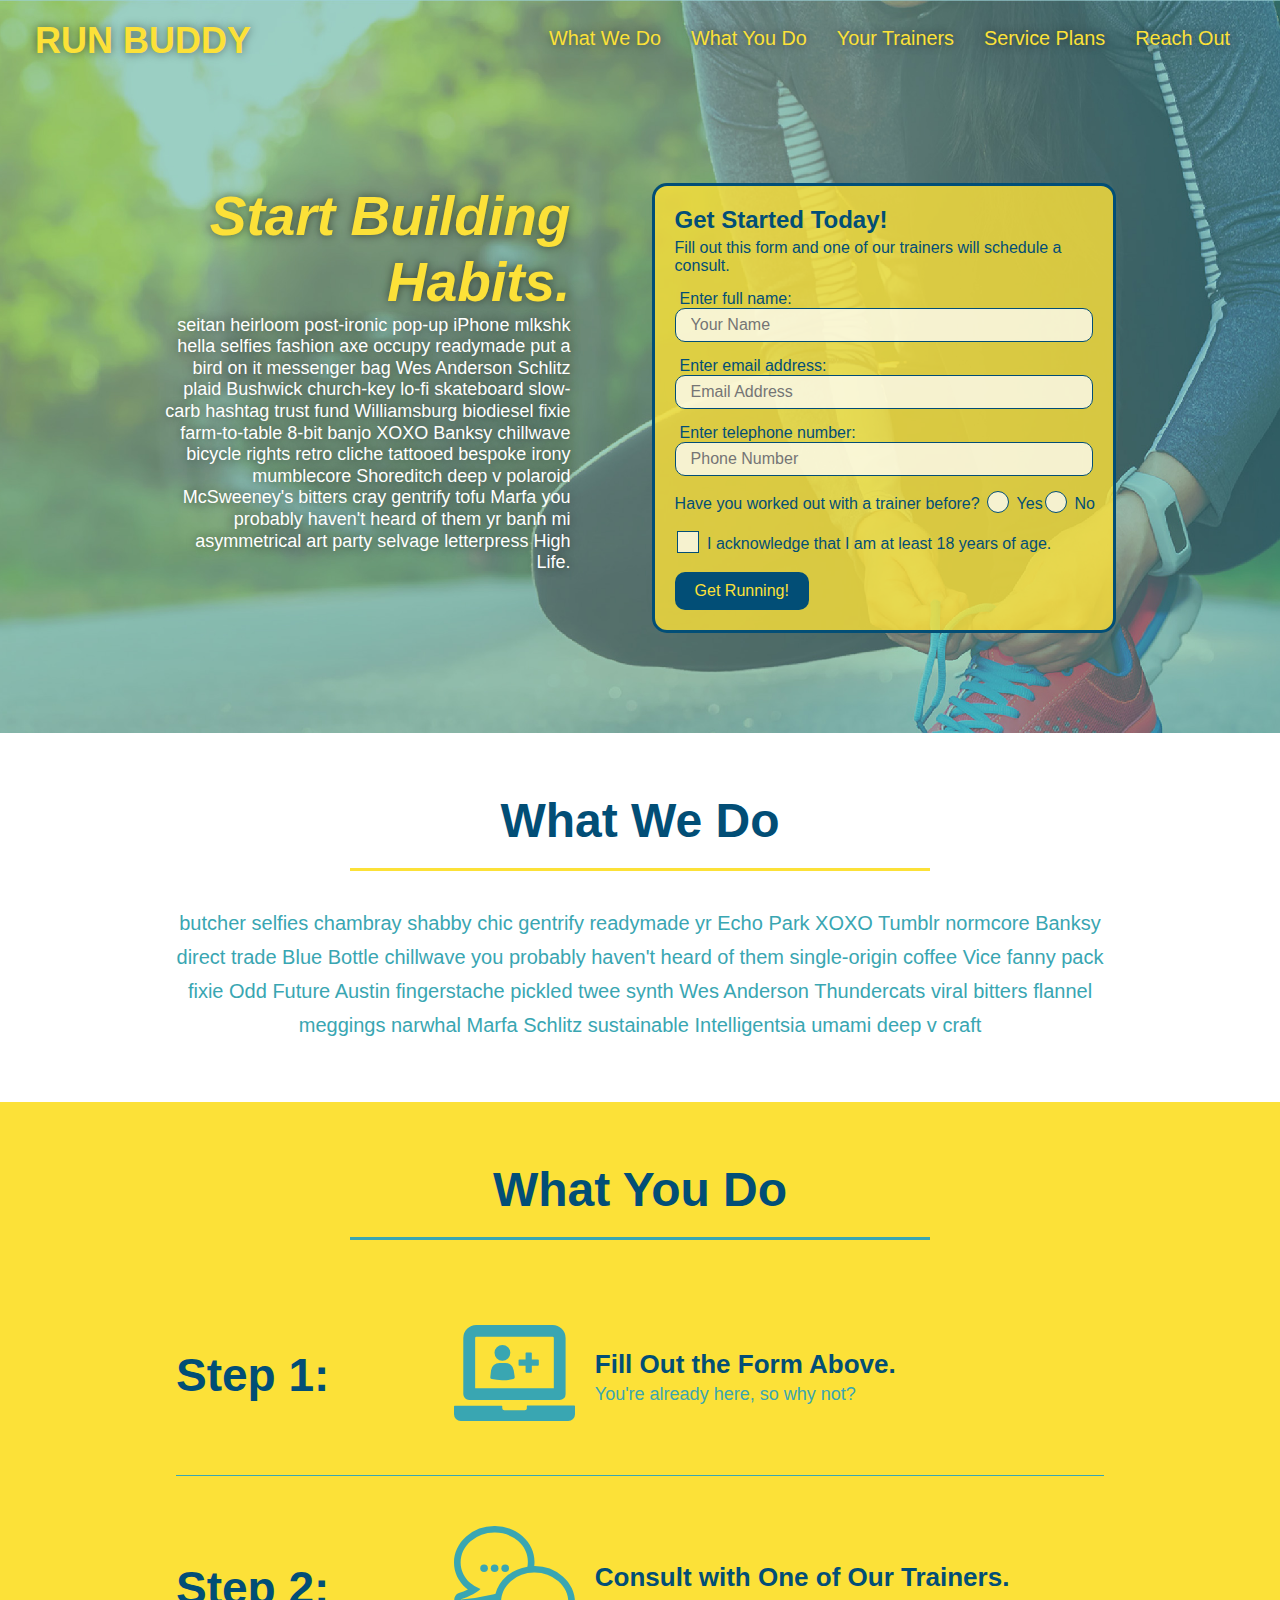
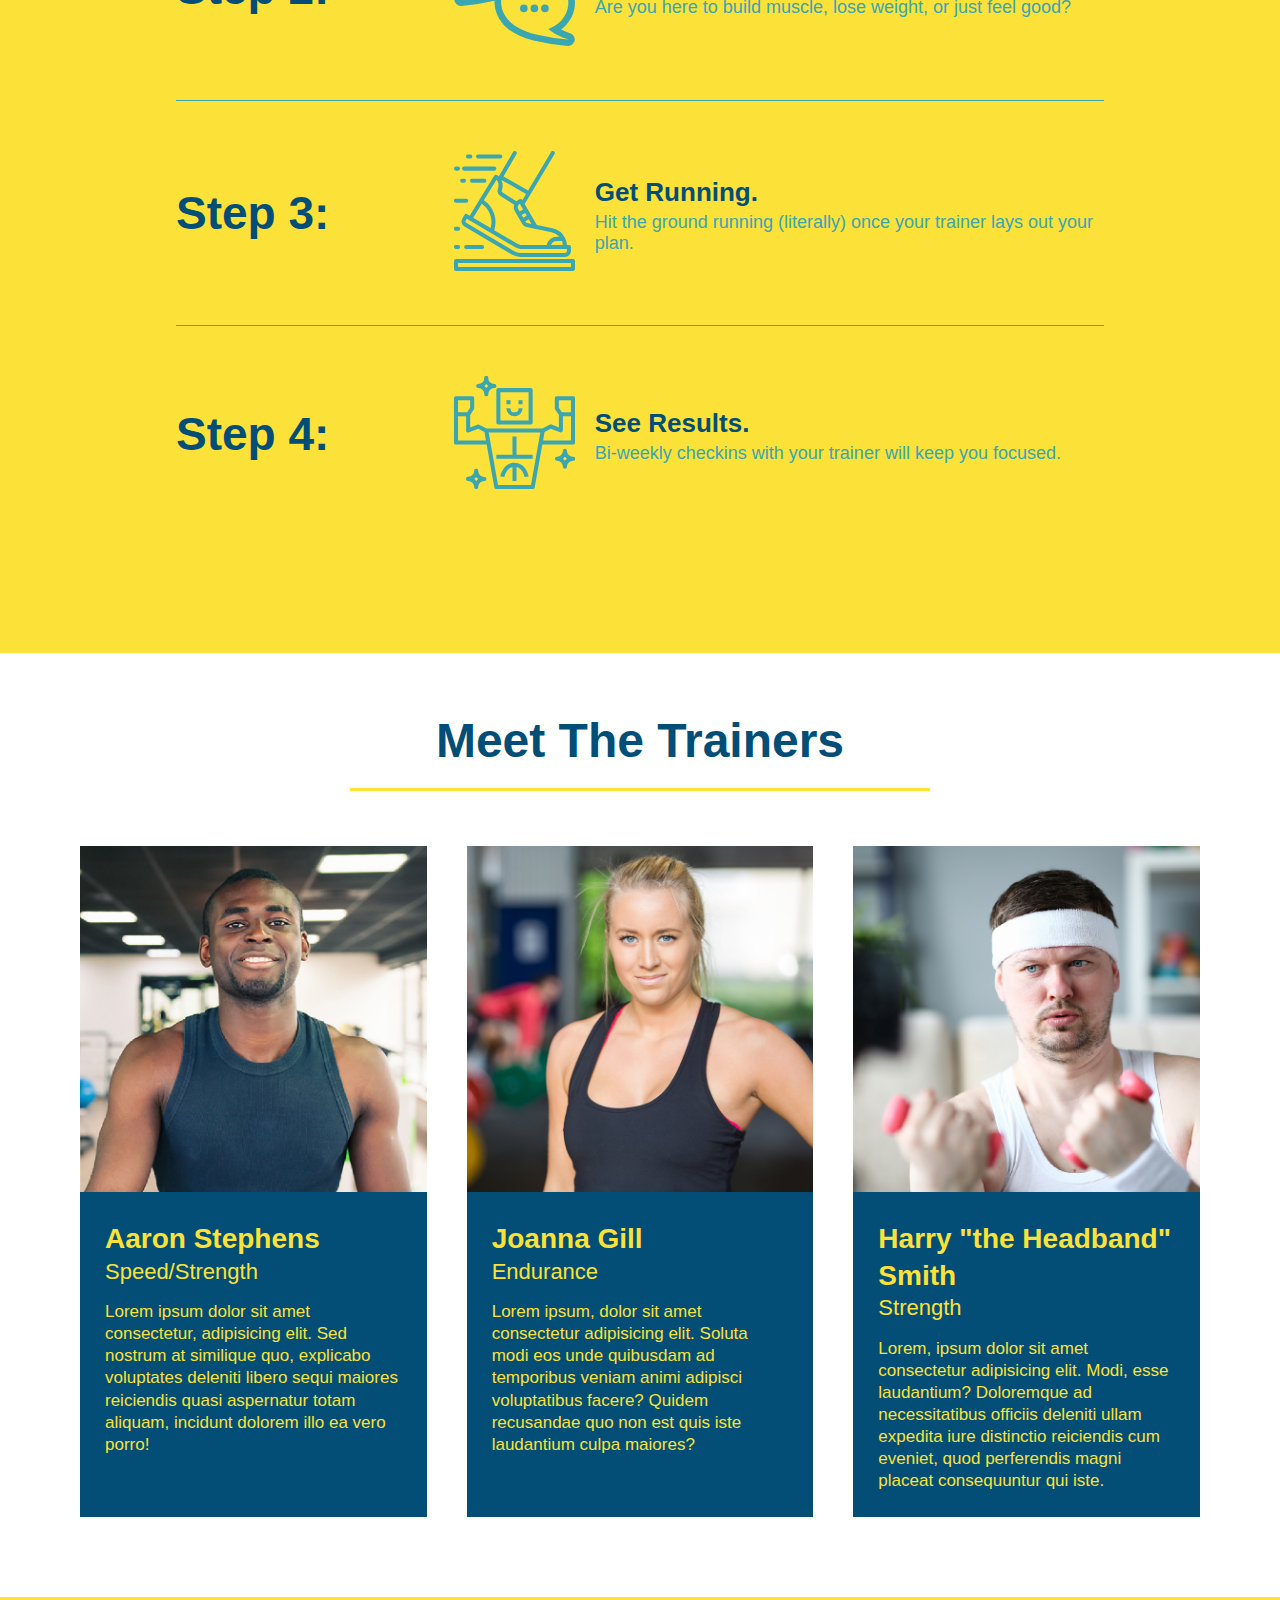
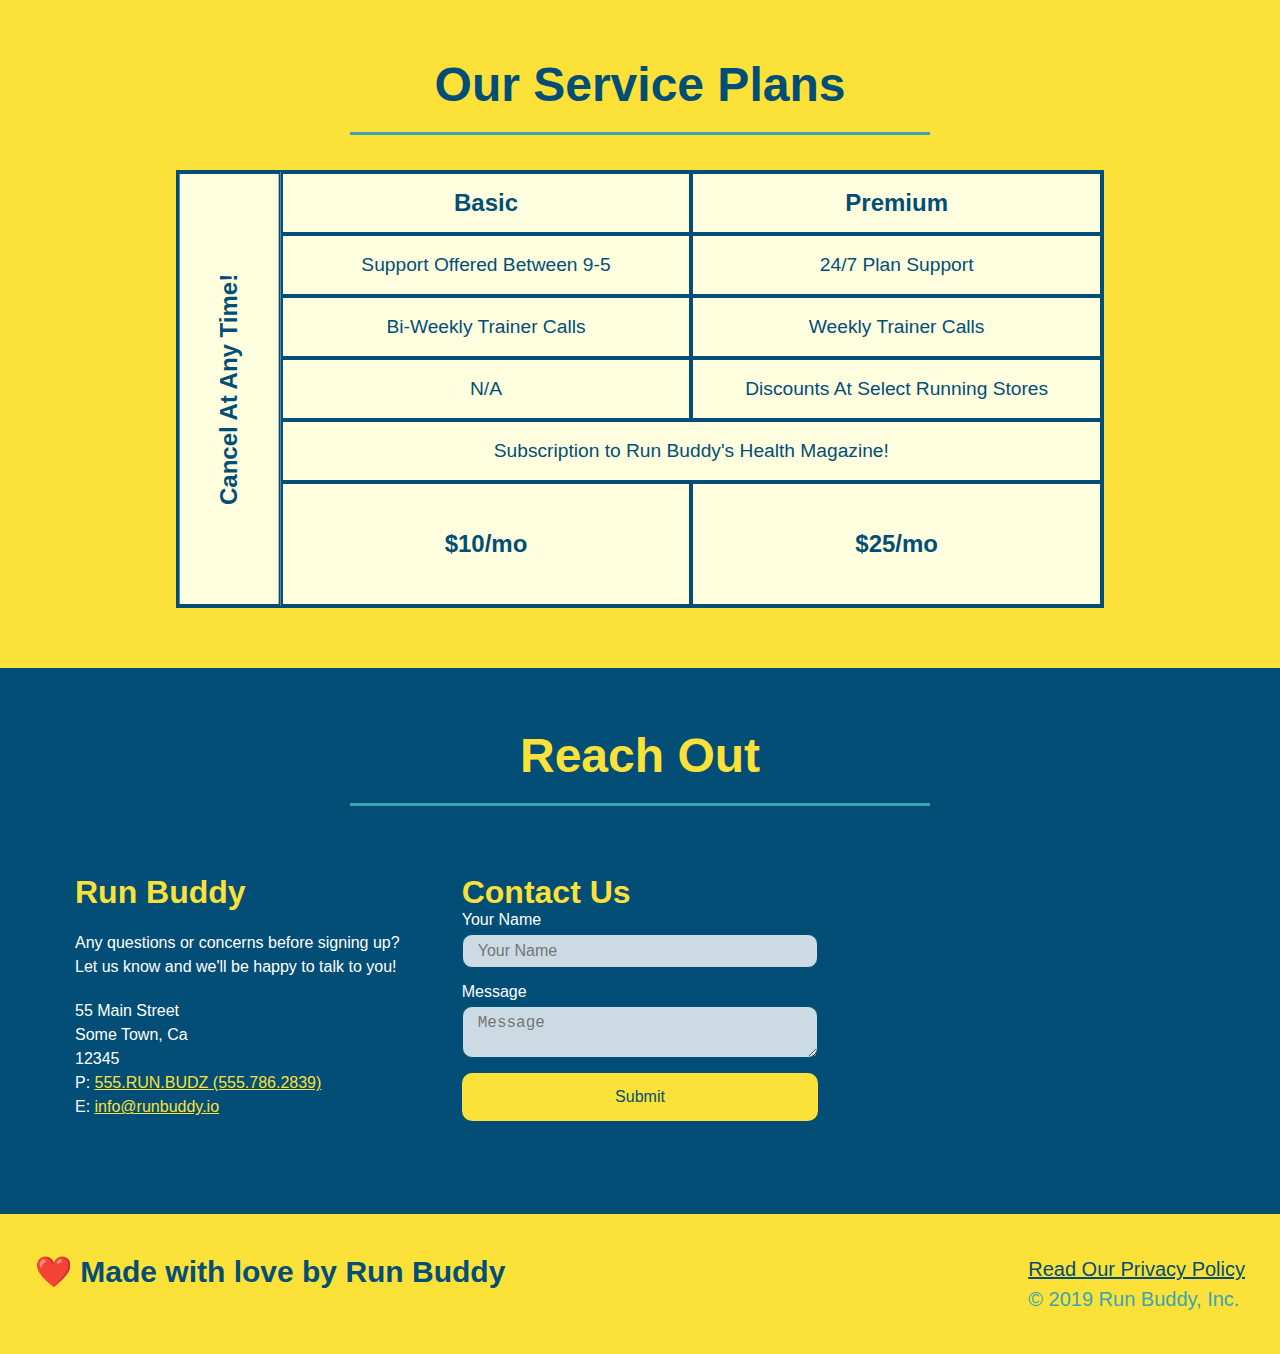
<file: index.html>
<!DOCTYPE html>
<html lang="en">

<head>
    <meta charset="UTF-8" />
    <title>Run Buddy</title>
    <link rel="stylesheet" href="./assets/css/style.css" />
    <meta name="viewport" content="width=device-width, initial-scale=1.0" />
</head>

<body>
    <header>
        <h1>
            <a href="/">RUN BUDDY</a>
        </h1>
        <nav>
            <ul>
                <li>
                    <a href="#what-we-do">What We Do</a>  
                </li>
                <li>
                    <a href="#what-you-do">What You Do</a>
                </li>
                <li>
                    <a href="#your-trainers">Your Trainers</a>
                </li>
                <li>
                    <a href="#service-plans">Service Plans</a>
                </li>
                <li>
                    <a href="#reach-out">Reach Out</a>
                </li>
            </ul>
        </nav>
    </header>

    <!--Start Hero-->
    <section class="hero">
        <div class="hero-cta">
            <h2>Start Building Habits.</h2>
            <p>
              seitan heirloom post-ironic pop-up iPhone mlkshk hella selfies fashion axe occupy readymade put a bird on it
              messenger bag Wes Anderson Schlitz plaid Bushwick church-key lo-fi skateboard slow-carb hashtag trust fund
              Williamsburg biodiesel fixie farm-to-table 8-bit banjo XOXO Banksy chillwave bicycle rights retro cliche
              tattooed bespoke irony mumblecore Shoreditch deep v polaroid McSweeney's bitters cray gentrify tofu Marfa you
              probably haven't heard of them yr banh mi asymmetrical art party selvage letterpress High Life.
            </p>
          </div>
        <div class="hero-form">
            <h3>Get Started Today!</h3>
            <p>Fill out this form and one of our trainers will schedule a consult.</p>
        <!--Add Form Element-->
        <form>
            <label for="name">Enter full name:</label><br />
            <input type="text" placeholder="Your Name" name="name" id="name" class="form-input">
            
            <label for="email">Enter email address:</label><br />
            <input type="text" placeholder="Email Address" name="email" id="email" class="form-input">
             
            <label for="phone">Enter telephone number:</label><br />
            <input type="text" placeholder="Phone Number" name="phone" id="phone" class="form-input">  
            
            <p>
                Have you worked out with a trainer before?
                <span class="radio-wrapper">
                  <input type="radio" name="trainer-confirm" id="trainer-yes" />
                  <label for="trainer-yes">Yes</label>
                </span>
                <span class="radio-wrapper">
                  <input type="radio" name="trainer-confirm" id="trainer-no" />
                  <label for="trainer-no">No</label>
                </span>
              </p>
              <p>
                <span class="checkbox-wrapper">
                  <input type="checkbox" name="age-confirm" id="checkbox" />
                  <label for="checkbox">I acknowledge that I am at least 18 years of age.</label>
                </span>
              </p>
            <button type="submit">
                Get Running!
            </button>
        </form>
        </div>
    </section>
    <!--End Hero-->

    <!--Main Content Start-->
    <section id="what-we-do" class="intro">
        <div class="flex-row">
            <h2 class="section-title primary-border">What We Do</h2>
        </div>
        <div class="flex-row">
            <p>
                butcher selfies chambray shabby chic gentrify readymade yr Echo Park XOXO Tumblr normcore 
                Banksy direct trade Blue Bottle chillwave you probably haven't heard of them single-origin 
                coffee Vice fanny pack fixie Odd Future Austin fingerstache pickled twee synth Wes Anderson 
                Thundercats viral bitters flannel meggings narwhal Marfa Schlitz sustainable Intelligentsia 
                umami deep v craft 
            </p>
        </div>
    </section>
    <section id="what-you-do" class="steps">
        <div class="flex-row">
            <h2 class="section-title secondary-border">What You Do</h2>
        </div>
        <div class="step">
            <h3>Step 1:</h3>
            <div class="step-info">
                <div class="step-img">
                    <img src="./assets/images/step-1.svg" alt="computer icon" />
                </div>
                <div class="step-text">
                    <h4>Fill Out the Form Above.</h4>
                    <p>
                        You're already here, so why not?
                    </p>
                </div>
            </div>
        </div>
        <div class="step">
            <h3>Step 2:</h3>
            <div class="step-info">
                <div class="step-img">
                    <img src="./assets/images/step-2.svg" alt="chat icon" />
                </div>
                <div class="step-text">
                    <h4>Consult with One of Our Trainers.</h4>
                     <p>
                        Are you here to build muscle, lose weight, or just feel good?
                    </p>
                </div>
            </div>
        </div>
        <div class="step"> 
            <h3>Step 3:</h3>
            <div class="step-info">
                <div class="step-img">
                    <img src="./assets/images/step-3.svg" alt="running icon" />
                </div>
                <div class="step-text">
                    <h4>Get Running.</h4>
                    <p>
                        Hit the ground running (literally) once your trainer lays out your plan.
                    </p>
                </div>
            </div>
        </div>
        <div class="step">
            <h3>Step 4: </h3>
            <div class="step-info">
                <div class="step-img">
                    <img src="./assets/images/step-4.svg" alt="strong person icon" />
                </div>
            <div class="step-text">
                <h4>See Results.</h4>
                <p>
                    Bi-weekly checkins with your trainer will keep you focused.
                </p>
            </div>
        </div>
    </div>
    </section>

    <!--Trainer Bios-->
    <section id="your-trainers">
        <div class="flex-row">
            <h2 class="section-title primary-border">Meet The Trainers</h2>
        </div>
    <div class="trainers">
        <article class="trainer">
            <img src="./assets/images/trainer-1.jpg" alt="Arron Stephens in his workout clothes, ready to pump iron" />
            <div class="trainer-bio">
                <h3 class="trainer-name">Aaron Stephens</h3>
                <h4 class="trainer-role">Speed/Strength</h4>
                <p>
                    Lorem ipsum dolor sit amet consectetur, adipisicing elit. Sed nostrum at similique quo, explicabo 
                    voluptates deleniti libero sequi maiores reiciendis quasi aspernatur totam aliquam, incidunt dolorem 
                    illo ea vero porro!
                </p>
            </div>
        </article>
        <article class="trainer">
            <img src="./assets/images/trainer-2.jpg" alt="Joanna Gill cooling off after a workout" />
            <div class="trainer-bio">
                <h3 class="trainer-name">Joanna Gill</h3>
                <h4 class="trainer-role">Endurance</h4>
                <p>
                    Lorem ipsum, dolor sit amet consectetur adipisicing elit. Soluta modi eos unde quibusdam ad temporibus 
                    veniam animi adipisci voluptatibus facere? Quidem recusandae quo non est quis iste laudantium culpa maiores?
                </p>
            </div>
        </article>
        <article class="trainer">
            <img src="./assets/images/trainer-3.jpg" alt="Harry the headband Smith pumping small weight with conviction" />
            <div class="trainer-bio">
                <h3 class="trainer-name">Harry "the Headband" Smith</h3>
                <h4 class="trainer-role">Strength</h4>
                <p>
                    Lorem, ipsum dolor sit amet consectetur adipisicing elit. Modi, esse laudantium? Doloremque ad necessitatibus 
                    officiis deleniti ullam expedita iure distinctio reiciendis cum eveniet, quod perferendis magni placeat consequuntur 
                    qui iste.
                </p>                
            </div>
        </article>
    </div>
    </section>

    <!--Reach Out Section-->
    <section id="service-plans" class="services">
            <h2 class="section-title secondary-border">Our Service Plans</h2>
            <div class="service-grid-wrapper">
                <div class="service-grid-container">
                    <div class="service-grid-item grid-head basic">
                        Basic
                    </div>
                    <div class="service-grid-item grid-head premium">
                        Premium
                    </div>
                      
                    <!-- Body -->
                    <div class="service-grid-item basic">
                        Support Offered Between 9-5
                    </div>
                      
                    <div class="service-grid-item premium">
                        24/7 Plan Support
                    </div>
                      
                    <div class="service-grid-item basic">
                        Bi-Weekly Trainer Calls
                    </div>
                      
                    <div class="service-grid-item premium">
                        Weekly Trainer Calls
                    </div>
                      
                    <div class="service-grid-item basic">
                        N/A
                    </div>
                      
                    <div class="service-grid-item premium">
                        Discounts At Select Running Stores
                    </div>
                      
                    <div class="service-grid-item both">
                        Subscription to Run Buddy's Health Magazine!
                    </div>
                      
                    <div class="service-grid-item grid-price basic">
                        $10/mo
                    </div>
                      
                    <div class="service-grid-item grid-price premium">
                        $25/mo
                    </div>
                      
                    <div class="service-grid-item cancel">
                        Cancel At Any Time!
                    </div>
                    
                </div> <!-- div service-grid-container -->
              </div> <!-- div service-grid-wrapper -->
    </section>
    
    <section id="reach-out" class="contact">
        <div class="flex-row">
            <h2 class="section-title secondary-border">Reach Out</h2>
        </div>
            <br>
            <div class="contact-info">
                <div>
                  <h3>Run Buddy</h3>
                  <p>
                    Any questions or concerns before signing up?
                    <br />
                    Let us know and we'll be happy to talk to you!
                  </p>
                  <address>
                    55 Main Street <br />
                    Some Town, Ca <br />
                    12345 <br />
                    P: <a href="tel:555.786.2839">555.RUN.BUDZ (555.786.2839)</a><br />
                    E: <a href="mailto://info@runbuddy.io">info@runbuddy.io</a>
                  </address>
                </div>
                <div class="contact-form">
                  <h3>Contact Us</h3>
                  <form>
                    <label for="contact-name">Your Name</label>
                    <input type="text" id="contact-name" placeholder="Your Name" />
              
                    <label for="contact-message">Message</label>
                    <textarea id="contact-message" placeholder="Message"></textarea>
              
                    <button type="submit">Submit</button>
                  </form>
                </div>
                <iframe
                  src="https://www.google.com/maps/embed?pb=!1m14!1m12!1m3!1d12182.30520634488!2d-74.0652613!3d40.2407219!2m3!1f0!2f0!3f0!3m2!1i1024!2i768!4f13.1!5e0!3m2!1sen!2sus!4v1561060983193!5m2!1sen!2sus"
                  frameborder="0" style="border:0" allowfullscreen></iframe>
              </div>
    </section>
    

    <!--Footer-->
    <footer>
        <h2>❤️ Made with love by Run Buddy</h2>
            <div>
                <a href="./privacy-policy.html">Read Our Privacy Policy</a><br/>
                &copy; 2019 Run Buddy, Inc.
            </div>
    </footer>
</body>

</html>
</file>
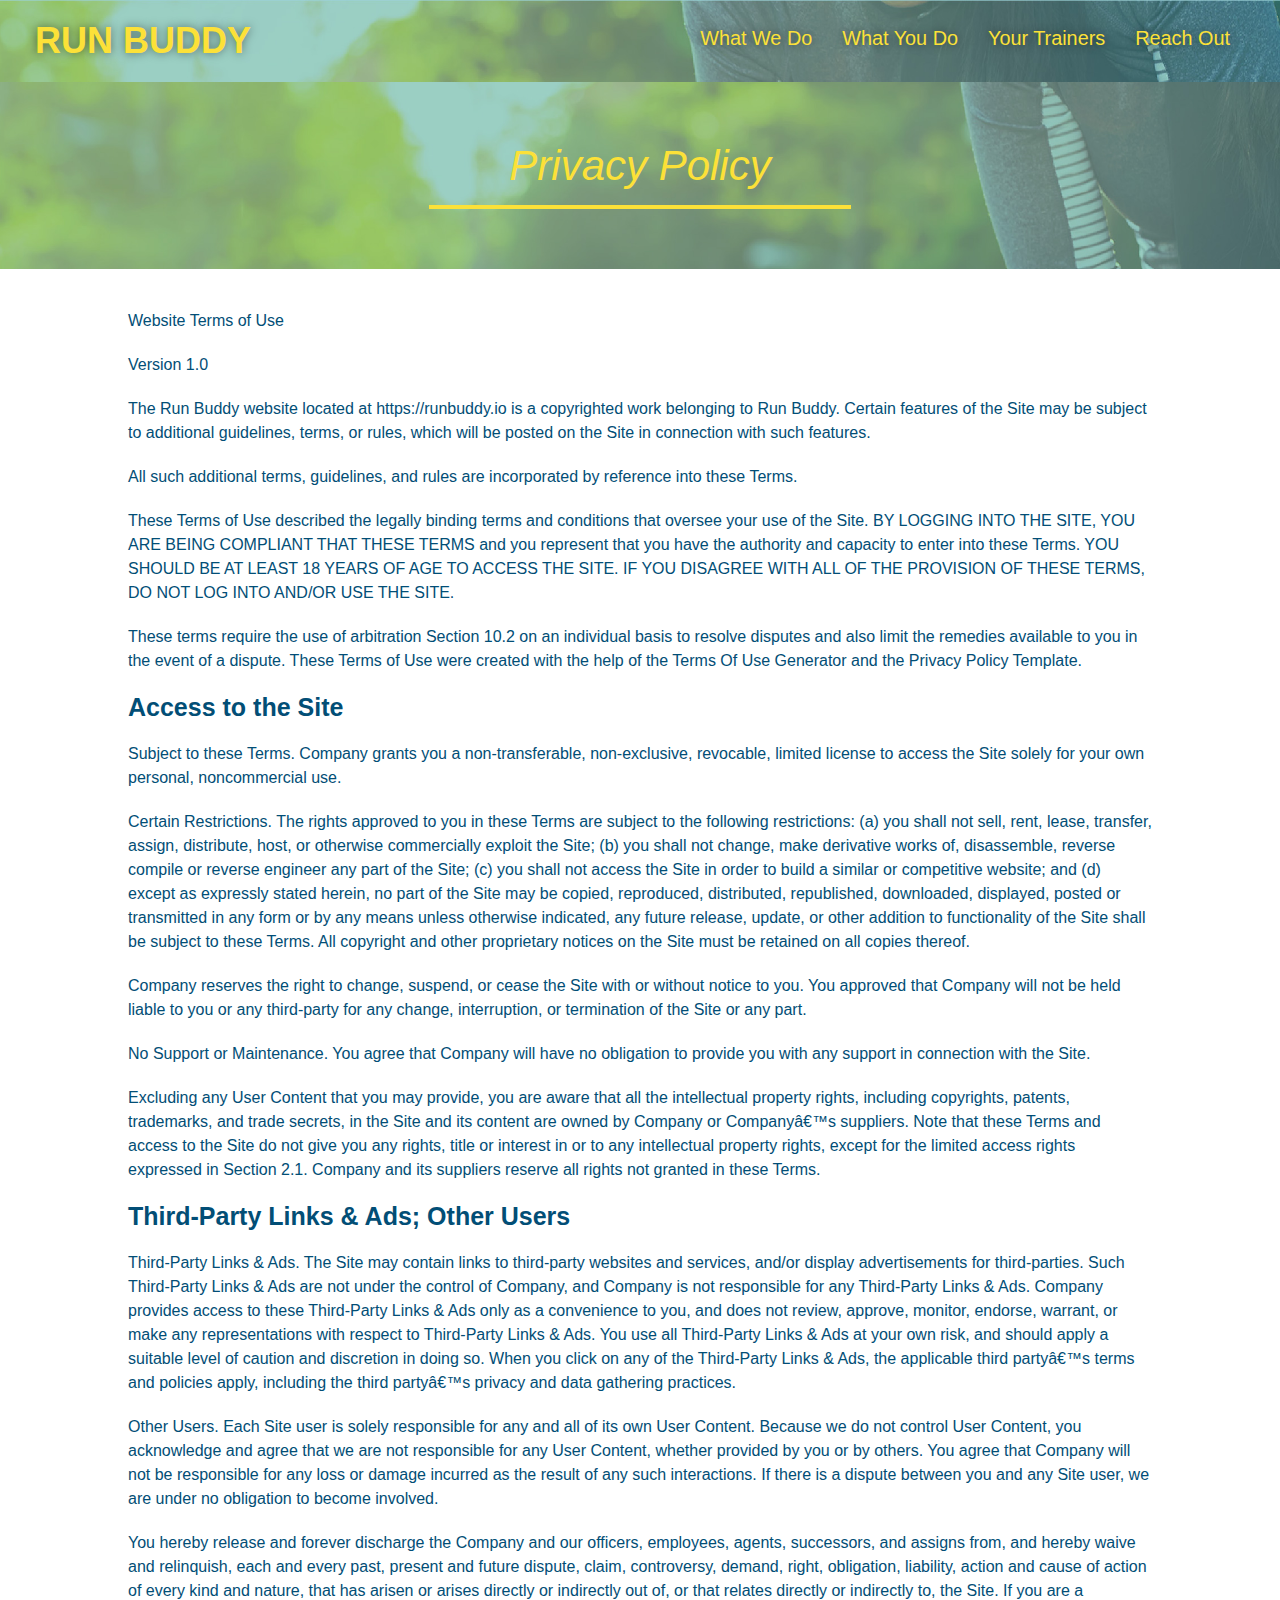
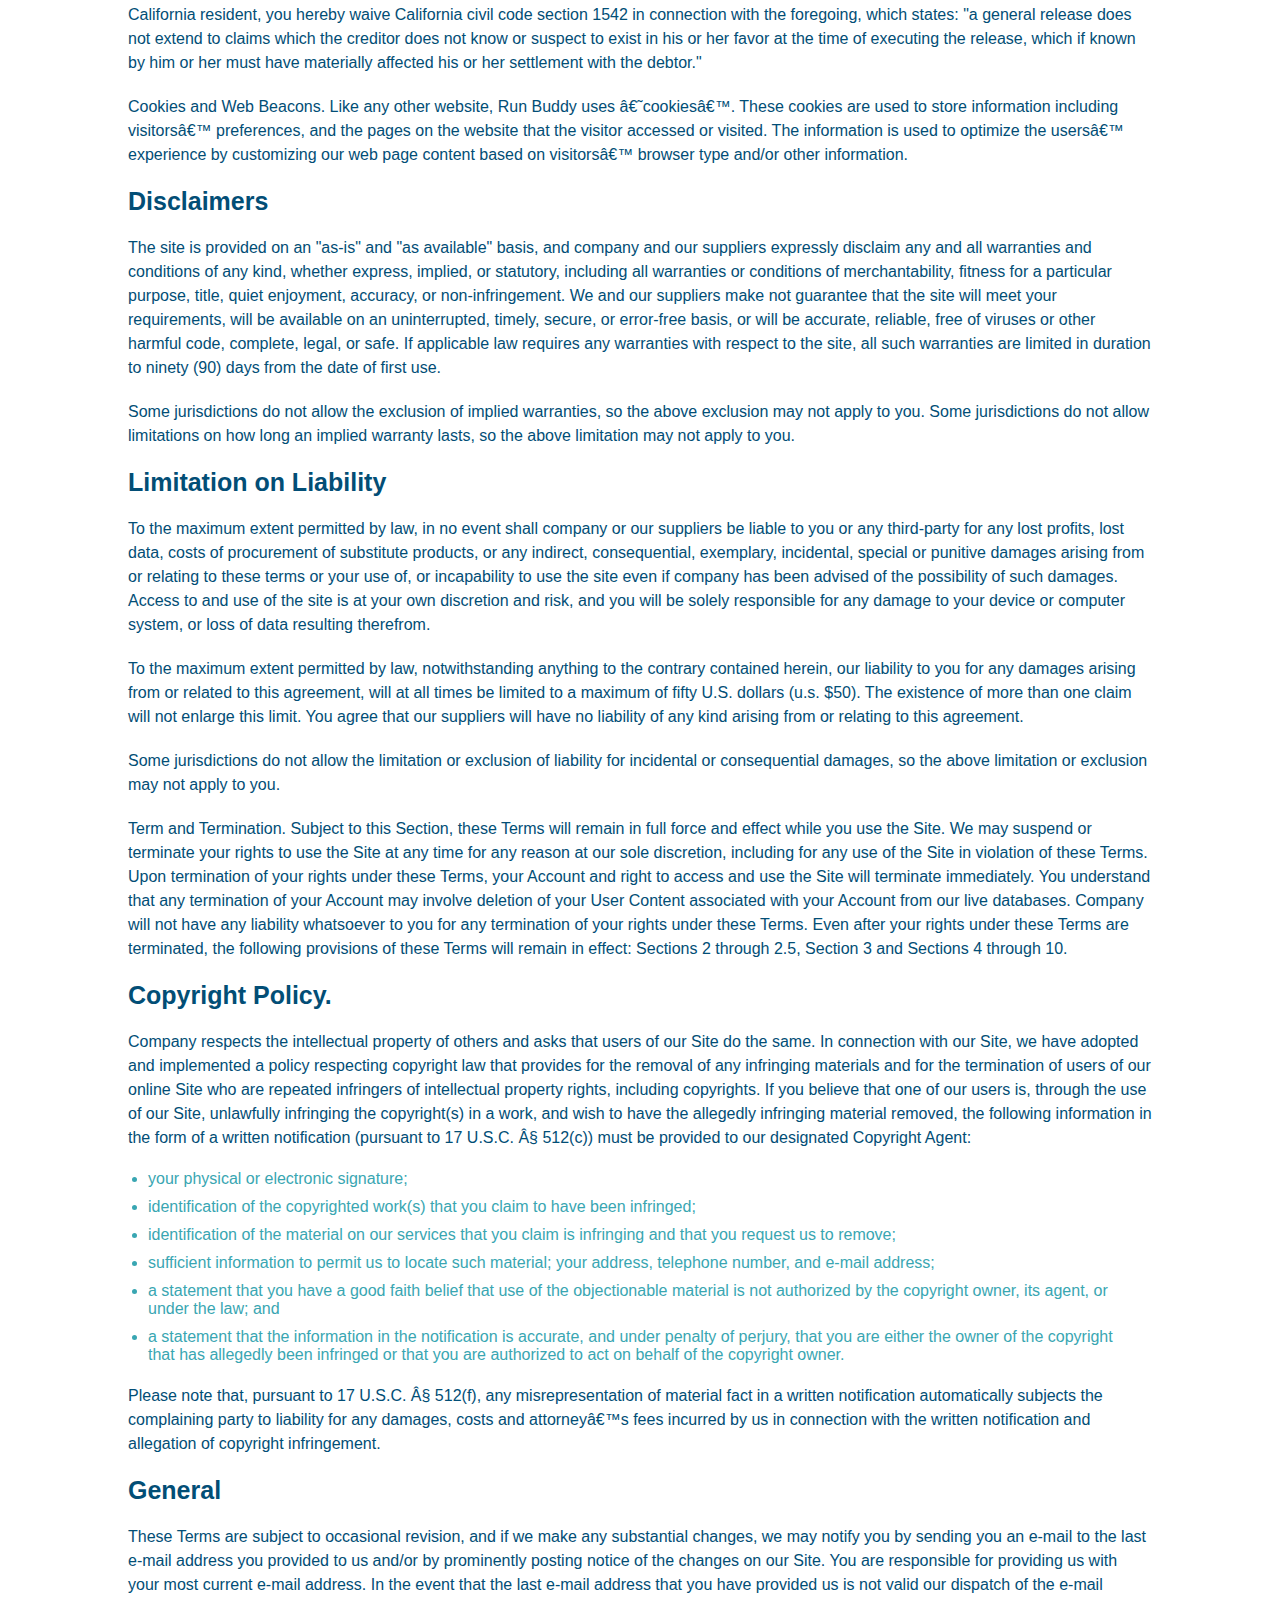
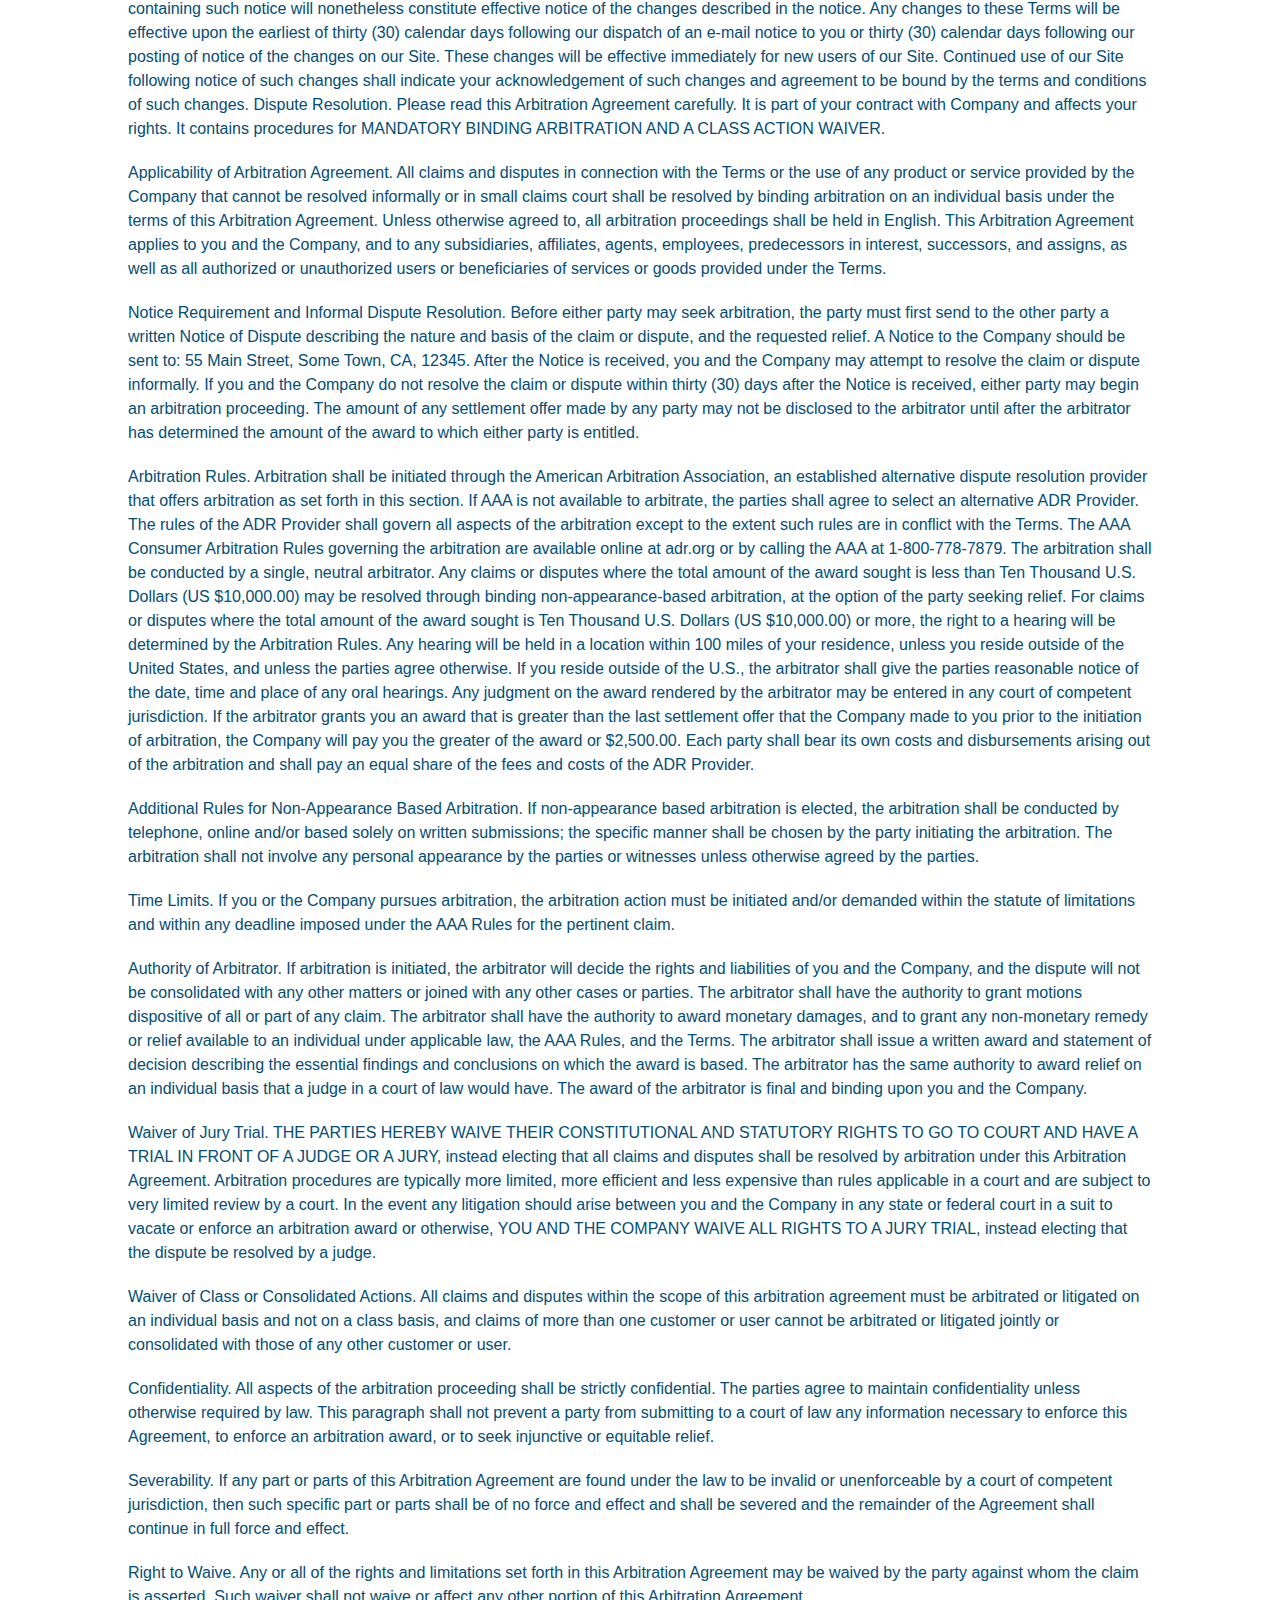
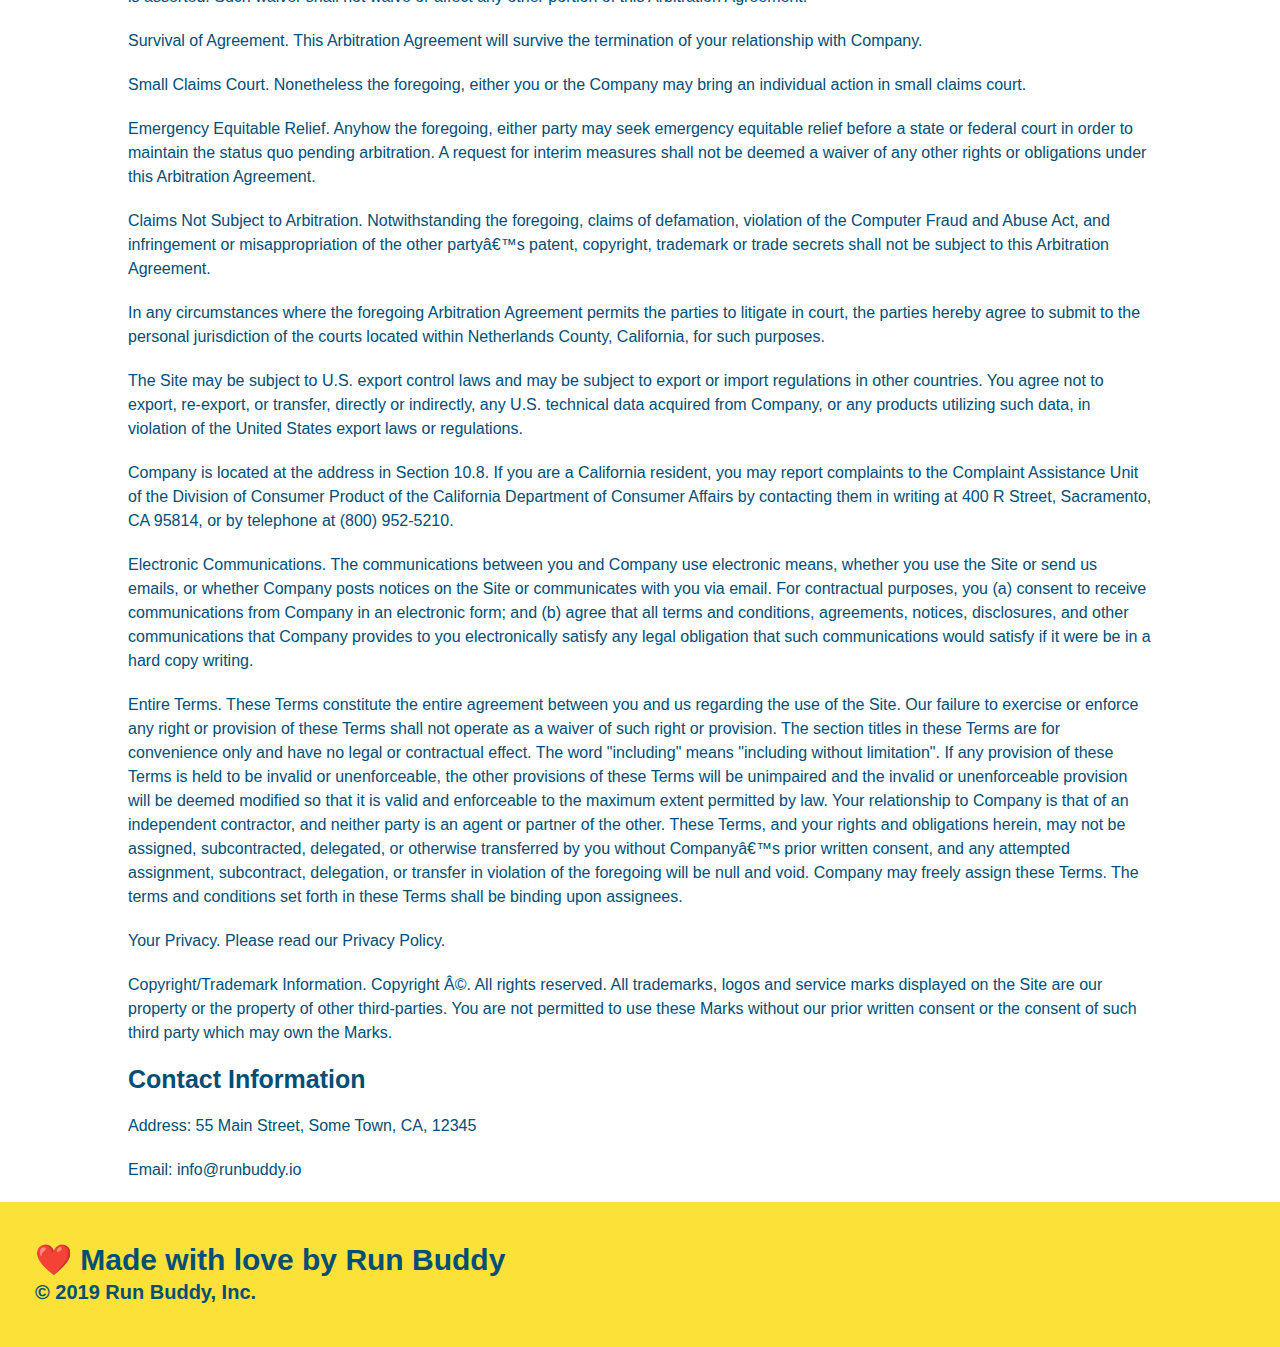
<file: privacy-policy.html>
<!DOCTYPE html>
<html lang="en">
    <head>
        <meta charset="UTF-8" />
        <title>Privacy Policy - RUN Buddy</title>
        <link rel="stylesheet" href="./assets/css/style.css" />
        <link rel="stylesheet" href="./assets/css/secondary-styles.css" />
        <meta name="viewport" content="width=device-width, initial-scale=1.0" />
    </head>
    <body>
        <header>
            <h1>
                <a href="/">RUN BUDDY</a>
            </h1>
            <nav>
                <ul>
                    <li>
                        <a href="./index.html#what-we-do">What We Do</a>  
                    </li>
                    <li>
                        <a href="./index.html#what-you-do">What You Do</a>
                    </li>
                    <li>
                        <a href="./index.html#your-trainers">Your Trainers</a>
                    </li>
                    <li>
                        <a href="./index.html#reach-out">Reach Out</a>
                    </li>
                </ul>
            </nav>
        </header>
        <section class="hero">
            <h2 class="page-title"> Privacy Policy</h2>
        </section>
        <article class="secondary-content">
            <p>
                Website Terms of Use
              </p>
        
              <p>
                Version 1.0
              </p>
        
              <p>
                The Run Buddy website located at https://runbuddy.io is a copyrighted work belonging to Run Buddy. Certain
                features of the Site may be subject to additional guidelines, terms, or rules, which will be posted on the Site
                in connection with such features.
              </p>
        
              <p>
                All such additional terms, guidelines, and rules are incorporated by reference into these Terms.
              </p>
        
              <p>
                These Terms of Use described the legally binding terms and conditions that oversee your use of the Site. BY
                LOGGING INTO THE SITE, YOU ARE BEING COMPLIANT THAT THESE TERMS and you represent that you have the authority
                and capacity to enter into these Terms. YOU SHOULD BE AT LEAST 18 YEARS OF AGE TO ACCESS THE SITE. IF YOU
                DISAGREE WITH ALL OF THE PROVISION OF THESE TERMS, DO NOT LOG INTO AND/OR USE THE SITE.
              </p>
        
              <p>
                These terms require the use of arbitration Section 10.2 on an individual basis to resolve disputes and also
                limit the remedies available to you in the event of a dispute. These Terms of Use were created with the help of
                the Terms Of Use Generator and the Privacy Policy Template.
              </p>
        
              <h3>
                Access to the Site
              </h3>
        
              <p>
                Subject to these Terms. Company grants you a non-transferable, non-exclusive, revocable, limited license to
                access the Site solely for your own personal, noncommercial use.
              </p>
        
              <p>
                Certain Restrictions. The rights approved to you in these Terms are subject to the following restrictions: (a)
                you shall not sell, rent, lease, transfer, assign, distribute, host, or otherwise commercially exploit the Site;
                (b) you shall not change, make derivative works of, disassemble, reverse compile or reverse engineer any part of
                the Site; (c) you shall not access the Site in order to build a similar or competitive website; and (d) except
                as expressly stated herein, no part of the Site may be copied, reproduced, distributed, republished, downloaded,
                displayed, posted or transmitted in any form or by any means unless otherwise indicated, any future release,
                update, or other addition to functionality of the Site shall be subject to these Terms. All copyright and other
                proprietary notices on the Site must be retained on all copies thereof.
              </p>
        
              <p>
                Company reserves the right to change, suspend, or cease the Site with or without notice to you. You approved
                that Company will not be held liable to you or any third-party for any change, interruption, or termination of
                the Site or any part.
              </p>
        
              <p>
                No Support or Maintenance. You agree that Company will have no obligation to provide you with any support in
                connection with the Site.
              </p>
        
              <p>
                Excluding any User Content that you may provide, you are aware that all the intellectual property rights,
                including copyrights, patents, trademarks, and trade secrets, in the Site and its content are owned by Company
                or Companyâ€™s suppliers. Note that these Terms and access to the Site do not give you any rights, title or
                interest in or to any intellectual property rights, except for the limited access rights expressed in Section
                2.1. Company and its suppliers reserve all rights not granted in these Terms.
              </p>
        
              <h3>
                Third-Party Links & Ads; Other Users
              </h3>
        
              <p>
                Third-Party Links & Ads. The Site may contain links to third-party websites and services, and/or display
                advertisements for third-parties. Such Third-Party Links & Ads are not under the control of Company, and Company
                is not responsible for any Third-Party Links & Ads. Company provides access to these Third-Party Links & Ads
                only as a convenience to you, and does not review, approve, monitor, endorse, warrant, or make any
                representations with respect to Third-Party Links & Ads. You use all Third-Party Links & Ads at your own risk,
                and should apply a suitable level of caution and discretion in doing so. When you click on any of the
                Third-Party Links & Ads, the applicable third partyâ€™s terms and policies apply, including the third partyâ€™s
                privacy and data gathering practices.
              </p>
        
              <p>
                Other Users. Each Site user is solely responsible for any and all of its own User Content. Because we do not
                control User Content, you acknowledge and agree that we are not responsible for any User Content, whether
                provided by you or by others. You agree that Company will not be responsible for any loss or damage incurred as
                the result of any such interactions. If there is a dispute between you and any Site user, we are under no
                obligation to become involved.
              </p>
        
              <p>
                You hereby release and forever discharge the Company and our officers, employees, agents, successors, and
                assigns from, and hereby waive and relinquish, each and every past, present and future dispute, claim,
                controversy, demand, right, obligation, liability, action and cause of action of every kind and nature, that has
                arisen or arises directly or indirectly out of, or that relates directly or indirectly to, the Site. If you are
                a California resident, you hereby waive California civil code section 1542 in connection with the foregoing,
                which states: "a general release does not extend to claims which the creditor does not know or suspect to exist
                in his or her favor at the time of executing the release, which if known by him or her must have materially
                affected his or her settlement with the debtor."
              </p>
        
              <p>
                Cookies and Web Beacons. Like any other website, Run Buddy uses â€˜cookiesâ€™. These cookies are used to store
                information including visitorsâ€™ preferences, and the pages on the website that the visitor accessed or visited.
                The information is used to optimize the usersâ€™ experience by customizing our web page content based on visitorsâ€™
                browser type and/or other information.
              </p>
        
              <h3>
                Disclaimers
              </h3>
        
              <p>
                The site is provided on an "as-is" and "as available" basis, and company and our suppliers expressly disclaim
                any and all warranties and conditions of any kind, whether express, implied, or statutory, including all
                warranties or conditions of merchantability, fitness for a particular purpose, title, quiet enjoyment, accuracy,
                or non-infringement. We and our suppliers make not guarantee that the site will meet your requirements, will be
                available on an uninterrupted, timely, secure, or error-free basis, or will be accurate, reliable, free of
                viruses or other harmful code, complete, legal, or safe. If applicable law requires any warranties with respect
                to the site, all such warranties are limited in duration to ninety (90) days from the date of first use.
              </p>
        
              <p>
                Some jurisdictions do not allow the exclusion of implied warranties, so the above exclusion may not apply to
                you. Some jurisdictions do not allow limitations on how long an implied warranty lasts, so the above limitation
                may not apply to you.
              </p>
        
              <h3>
                Limitation on Liability
              </h3>
        
              <p>
                To the maximum extent permitted by law, in no event shall company or our suppliers be liable to you or any
                third-party for any lost profits, lost data, costs of procurement of substitute products, or any indirect,
                consequential, exemplary, incidental, special or punitive damages arising from or relating to these terms or
                your use of, or incapability to use the site even if company has been advised of the possibility of such
                damages. Access to and use of the site is at your own discretion and risk, and you will be solely responsible
                for any damage to your device or computer system, or loss of data resulting therefrom.
              </p>
        
              <p>
                To the maximum extent permitted by law, notwithstanding anything to the contrary contained herein, our liability
                to you for any damages arising from or related to this agreement, will at all times be limited to a maximum of
                fifty U.S. dollars (u.s. $50). The existence of more than one claim will not enlarge this limit. You agree that
                our suppliers will have no liability of any kind arising from or relating to this agreement.
              </p>
        
              <p>
                Some jurisdictions do not allow the limitation or exclusion of liability for incidental or consequential
                damages, so the above limitation or exclusion may not apply to you.
              </p>
        
              <p>
                Term and Termination. Subject to this Section, these Terms will remain in full force and effect while you use
                the Site. We may suspend or terminate your rights to use the Site at any time for any reason at our sole
                discretion, including for any use of the Site in violation of these Terms. Upon termination of your rights under
                these Terms, your Account and right to access and use the Site will terminate immediately. You understand that
                any termination of your Account may involve deletion of your User Content associated with your Account from our
                live databases. Company will not have any liability whatsoever to you for any termination of your rights under
                these Terms. Even after your rights under these Terms are terminated, the following provisions of these Terms
                will remain in effect: Sections 2 through 2.5, Section 3 and Sections 4 through 10.
              </p>
        
              <h3>
                Copyright Policy.
              </h3>
        
              <p>
                Company respects the intellectual property of others and asks that users of our Site do the same. In connection
                with our Site, we have adopted and implemented a policy respecting copyright law that provides for the removal
                of any infringing materials and for the termination of users of our online Site who are repeated infringers of
                intellectual property rights, including copyrights. If you believe that one of our users is, through the use of
                our Site, unlawfully infringing the copyright(s) in a work, and wish to have the allegedly infringing material
                removed, the following information in the form of a written notification (pursuant to 17 U.S.C. Â§ 512(c)) must
                be provided to our designated Copyright Agent:
              </p>
        
              <ul>
                <li>
                  your physical or electronic signature;
                </li>
                <li>
                  identification of the copyrighted work(s) that you claim to have been infringed;
                </li>
                <li>
                  identification of the material on our services that you claim is infringing and that you request us to remove;
                </li>
                <li>
                  sufficient information to permit us to locate such material; your address, telephone number, and e-mail
                  address;
                </li>
                <li>
                  a statement that you have a good faith belief that use of the objectionable material is not authorized by the
                  copyright owner, its agent, or under the law; and
                </li>
                <li>
                  a statement that the information in the notification is accurate, and under penalty of perjury, that you are
                  either the owner of the copyright that has allegedly been infringed or that you are authorized to act on
                  behalf of the copyright owner.
                </li>
              </ul>
        
              <p>
                Please note that, pursuant to 17 U.S.C. Â§ 512(f), any misrepresentation of material fact in a written
                notification automatically subjects the complaining party to liability for any damages, costs and attorneyâ€™s
                fees incurred by us in connection with the written notification and allegation of copyright infringement.
              </p>
        
              <h3>
                General
              </h3>
        
              <p>
                These Terms are subject to occasional revision, and if we make any substantial changes, we may notify you by
                sending you an e-mail to the last e-mail address you provided to us and/or by prominently posting notice of the
                changes on our Site. You are responsible for providing us with your most current e-mail address. In the event
                that the last e-mail address that you have provided us is not valid our dispatch of the e-mail containing such
                notice will nonetheless constitute effective notice of the changes described in the notice. Any changes to these
                Terms will be effective upon the earliest of thirty (30) calendar days following our dispatch of an e-mail
                notice to you or thirty (30) calendar days following our posting of notice of the changes on our Site. These
                changes will be effective immediately for new users of our Site. Continued use of our Site following notice of
                such changes shall indicate your acknowledgement of such changes and agreement to be bound by the terms and
                conditions of such changes. Dispute Resolution. Please read this Arbitration Agreement carefully. It is part of
                your contract with Company and affects your rights. It contains procedures for MANDATORY BINDING ARBITRATION AND
                A CLASS ACTION WAIVER.
              </p>
        
              <p>
                Applicability of Arbitration Agreement. All claims and disputes in connection with the Terms or the use of any
                product or service provided by the Company that cannot be resolved informally or in small claims court shall be
                resolved by binding arbitration on an individual basis under the terms of this Arbitration Agreement. Unless
                otherwise agreed to, all arbitration proceedings shall be held in English. This Arbitration Agreement applies to
                you and the Company, and to any subsidiaries, affiliates, agents, employees, predecessors in interest,
                successors, and assigns, as well as all authorized or unauthorized users or beneficiaries of services or goods
                provided under the Terms.
              </p>
        
              <p>
                Notice Requirement and Informal Dispute Resolution. Before either party may seek arbitration, the party must
                first send to the other party a written Notice of Dispute describing the nature and basis of the claim or
                dispute, and the requested relief. A Notice to the Company should be sent to: 55 Main Street, Some Town, CA,
                12345. After the Notice is received, you and the Company may attempt to resolve the claim or dispute informally.
                If you and the Company do not resolve the claim or dispute within thirty (30) days after the Notice is received,
                either party may begin an arbitration proceeding. The amount of any settlement offer made by any party may not
                be disclosed to the arbitrator until after the arbitrator has determined the amount of the award to which either
                party is entitled.
              </p>
        
              <p>
                Arbitration Rules. Arbitration shall be initiated through the American Arbitration Association, an established
                alternative dispute resolution provider that offers arbitration as set forth in this section. If AAA is not
                available to arbitrate, the parties shall agree to select an alternative ADR Provider. The rules of the ADR
                Provider shall govern all aspects of the arbitration except to the extent such rules are in conflict with the
                Terms. The AAA Consumer Arbitration Rules governing the arbitration are available online at adr.org or by
                calling the AAA at 1-800-778-7879. The arbitration shall be conducted by a single, neutral arbitrator. Any
                claims or disputes where the total amount of the award sought is less than Ten Thousand U.S. Dollars (US
                $10,000.00) may be resolved through binding non-appearance-based arbitration, at the option of the party seeking
                relief. For claims or disputes where the total amount of the award sought is Ten Thousand U.S. Dollars (US
                $10,000.00) or more, the right to a hearing will be determined by the Arbitration Rules. Any hearing will be
                held in a location within 100 miles of your residence, unless you reside outside of the United States, and
                unless the parties agree otherwise. If you reside outside of the U.S., the arbitrator shall give the parties
                reasonable notice of the date, time and place of any oral hearings. Any judgment on the award rendered by the
                arbitrator may be entered in any court of competent jurisdiction. If the arbitrator grants you an award that is
                greater than the last settlement offer that the Company made to you prior to the initiation of arbitration, the
                Company will pay you the greater of the award or $2,500.00. Each party shall bear its own costs and
                disbursements arising out of the arbitration and shall pay an equal share of the fees and costs of the ADR
                Provider.
              </p>
        
              <p>
                Additional Rules for Non-Appearance Based Arbitration. If non-appearance based arbitration is elected, the
                arbitration shall be conducted by telephone, online and/or based solely on written submissions; the specific
                manner shall be chosen by the party initiating the arbitration. The arbitration shall not involve any personal
                appearance by the parties or witnesses unless otherwise agreed by the parties.
              </p>
        
              <p>
                Time Limits. If you or the Company pursues arbitration, the arbitration action must be initiated and/or demanded
                within the statute of limitations and within any deadline imposed under the AAA Rules for the pertinent claim.
              </p>
        
              <p>
                Authority of Arbitrator. If arbitration is initiated, the arbitrator will decide the rights and liabilities of
                you and the Company, and the dispute will not be consolidated with any other matters or joined with any other
                cases or parties. The arbitrator shall have the authority to grant motions dispositive of all or part of any
                claim. The arbitrator shall have the authority to award monetary damages, and to grant any non-monetary remedy
                or relief available to an individual under applicable law, the AAA Rules, and the Terms. The arbitrator shall
                issue a written award and statement of decision describing the essential findings and conclusions on which the
                award is based. The arbitrator has the same authority to award relief on an individual basis that a judge in a
                court of law would have. The award of the arbitrator is final and binding upon you and the Company.
              </p>
        
              <p>
                Waiver of Jury Trial. THE PARTIES HEREBY WAIVE THEIR CONSTITUTIONAL AND STATUTORY RIGHTS TO GO TO COURT AND HAVE
                A TRIAL IN FRONT OF A JUDGE OR A JURY, instead electing that all claims and disputes shall be resolved by
                arbitration under this Arbitration Agreement. Arbitration procedures are typically more limited, more efficient
                and less expensive than rules applicable in a court and are subject to very limited review by a court. In the
                event any litigation should arise between you and the Company in any state or federal court in a suit to vacate
                or enforce an arbitration award or otherwise, YOU AND THE COMPANY WAIVE ALL RIGHTS TO A JURY TRIAL, instead
                electing that the dispute be resolved by a judge.
              </p>
        
              <p>
                Waiver of Class or Consolidated Actions. All claims and disputes within the scope of this arbitration agreement
                must be arbitrated or litigated on an individual basis and not on a class basis, and claims of more than one
                customer or user cannot be arbitrated or litigated jointly or consolidated with those of any other customer or
                user.
              </p>
        
              <p>
                Confidentiality. All aspects of the arbitration proceeding shall be strictly confidential. The parties agree to
                maintain confidentiality unless otherwise required by law. This paragraph shall not prevent a party from
                submitting to a court of law any information necessary to enforce this Agreement, to enforce an arbitration
                award, or to seek injunctive or equitable relief.
              </p>
        
              <p>
                Severability. If any part or parts of this Arbitration Agreement are found under the law to be invalid or
                unenforceable by a court of competent jurisdiction, then such specific part or parts shall be of no force and
                effect and shall be severed and the remainder of the Agreement shall continue in full force and effect.
              </p>
        
              <p>
                Right to Waive. Any or all of the rights and limitations set forth in this Arbitration Agreement may be waived
                by the party against whom the claim is asserted. Such waiver shall not waive or affect any other portion of this
                Arbitration Agreement.
              </p>
        
              <p>
                Survival of Agreement. This Arbitration Agreement will survive the termination of your relationship with
                Company.
              </p>
        
              <p>
                Small Claims Court. Nonetheless the foregoing, either you or the Company may bring an individual action in small
                claims court.
              </p>
        
              <p>
                Emergency Equitable Relief. Anyhow the foregoing, either party may seek emergency equitable relief before a
                state or federal court in order to maintain the status quo pending arbitration. A request for interim measures
                shall not be deemed a waiver of any other rights or obligations under this Arbitration Agreement.
              </p>
        
              <p>
                Claims Not Subject to Arbitration. Notwithstanding the foregoing, claims of defamation, violation of the
                Computer Fraud and Abuse Act, and infringement or misappropriation of the other partyâ€™s patent, copyright,
                trademark or trade secrets shall not be subject to this Arbitration Agreement.
              </p>
        
              <p>
                In any circumstances where the foregoing Arbitration Agreement permits the parties to litigate in court, the
                parties hereby agree to submit to the personal jurisdiction of the courts located within Netherlands County,
                California, for such purposes.
              </p>
        
              <p>
                The Site may be subject to U.S. export control laws and may be subject to export or import regulations in other
                countries. You agree not to export, re-export, or transfer, directly or indirectly, any U.S. technical data
                acquired from Company, or any products utilizing such data, in violation of the United States export laws or
                regulations.
              </p>
        
              <p>
                Company is located at the address in Section 10.8. If you are a California resident, you may report complaints
                to the Complaint Assistance Unit of the Division of Consumer Product of the California Department of Consumer
                Affairs by contacting them in writing at 400 R Street, Sacramento, CA 95814, or by telephone at (800) 952-5210.
              </p>
        
              <p>
                Electronic Communications. The communications between you and Company use electronic means, whether you use the
                Site or send us emails, or whether Company posts notices on the Site or communicates with you via email. For
                contractual purposes, you (a) consent to receive communications from Company in an electronic form; and (b)
                agree that all terms and conditions, agreements, notices, disclosures, and other communications that Company
                provides to you electronically satisfy any legal obligation that such communications would satisfy if it were be
                in a hard copy writing.
              </p>
        
              <p>
                Entire Terms. These Terms constitute the entire agreement between you and us regarding the use of the Site. Our
                failure to exercise or enforce any right or provision of these Terms shall not operate as a waiver of such right
                or provision. The section titles in these Terms are for convenience only and have no legal or contractual
                effect. The word "including" means "including without limitation". If any provision of these Terms is held to be
                invalid or unenforceable, the other provisions of these Terms will be unimpaired and the invalid or
                unenforceable provision will be deemed modified so that it is valid and enforceable to the maximum extent
                permitted by law. Your relationship to Company is that of an independent contractor, and neither party is an
                agent or partner of the other. These Terms, and your rights and obligations herein, may not be assigned,
                subcontracted, delegated, or otherwise transferred by you without Companyâ€™s prior written consent, and any
                attempted assignment, subcontract, delegation, or transfer in violation of the foregoing will be null and void.
                Company may freely assign these Terms. The terms and conditions set forth in these Terms shall be binding upon
                assignees.
              </p>
        
              <p>
                Your Privacy. Please read our Privacy Policy.
              </p>
        
              <p>
                Copyright/Trademark Information. Copyright Â©. All rights reserved. All trademarks, logos and service marks
                displayed on the Site are our property or the property of other third-parties. You are not permitted to use
                these Marks without our prior written consent or the consent of such third party which may own the Marks.
              </p>
        
              <h3>
                Contact Information
              </h3>
        
              <p>
                Address: 55 Main Street, Some Town, CA, 12345
              </p>
        
              <p>
                Email: info@runbuddy.io
              </p>
        
        </article>
        <footer>
            <h2>❤️ Made with love by Run Buddy
                <div>
                    &copy; 2019 Run Buddy, Inc.
                </div>
                
            </h2>
        </footer>
    </body>
</html>
</file>
<file: assets/css/style.css>
/***************************** Umbrella */
* {
    margin: 0;
    padding: 0;
    box-sizing: border-box;
}

body {
    font-family: Helvetica, Arial, sans-serif;
    color: #39a6b2;
}

/***************************** Header */
header {
    padding: 20px 35px;
    background-color: #39a6b2;
    display: flex;
    justify-content: space-between;
    flex-wrap: wrap;
    position: -webkit-sticky;
    position: sticky;
    top: 0;
    background-image: url("../images/hero-bg.jpg");
    background-size: cover;
    background-position: center;
    background-attachment: fixed;
    background-position: 80%;
    z-index: 9999;
}

header h1 {
    font-weight: bold;
    margin: 0;
    font-size: 36px;
    color: #fce138;
    text-shadow: 0 0 10px rgba(0, 0, 0, 0.5);
  }

header a { 
    text-decoration: none;
    color: #fce138;
}

header nav {
    margin: 7px 0;
}

header nav ul {
    display: flex;
    flex-wrap: wrap;
    justify-content: space-between;
    align-items: center;
    list-style: none;
  }

  header nav ul li a {
    padding: 10px 15px;
    font-weight: lighter;
    font-size: 1.55vw;
    text-shadow: 0 0 10px rgba(0, 0, 0, 0.5);
  }

  header nav ul li a:hover {
    background: #fce138;
    color: #024e76;
    border-radius: 15px;
    text-shadow: none;
  }
/***************************** Header End */


section {
    padding: 60px;
}

/***************************** Hero Style Start */
.hero {
    background-image: url("../images/hero-bg.jpg");
    background-size: cover;
    background-position: center;
    display: flex;
    justify-content: center;
    flex-wrap: wrap;
    align-items: flex-start;
    background-attachment: fixed;
    background-position: 80%;
}

.hero-cta {
    width: 35%;
    text-align: right;
    margin: 3.5%;
    color: #fff;
    font-size: 18px;
    line-height: 1.2;
    text-shadow: 0 0 10px rgba(0, 0, 0, 0.5);
}

.hero-cta h2 {
    font-style: italic;
    font-size: 55px;
    color: #fce138;
  }

.hero-form {
    background-color: rgb(252,225,56, 0.8);
    padding: 20px;
    color: #024e76;
    border-style: solid;
    border-width: 3px;
    border-color: #024e76;
    border-radius: 15px;
    width: 40%;
    margin: 3.5%;
}

.hero-form h3 {
    font-size: 24px;
    margin: 0;
}

.hero-form p {
    margin: 5px 0 15px 0;
}

.form-input {
    border: 1px solid #024e76;
    border-radius: 10px;
    display: block;
    padding: 7px 15px;
    font-size: 16px;
    color: #024e76;
    width: 100%;
    margin-bottom: 15px; 
    background-color: rgba(255,255,255, 0.75);  
}

.form-input:focus {
    background-color: rgba(255,255,255, 1);
    outline: none;
}

.radio-wrapper label::before {
    border-radius: 50%;
}

.radio-wrapper label::after {
    content: "";
    width: 20px;
    height: 20px;
    border-radius: 50%;
    background: #024e76;
    position: absolute;
    left: -29px;
    top: -3px;
    background-image: radial-gradient(circle, #39a6b2, #024e76);
}

.checkbox-wrapper input, .radio-wrapper input {
    opacity: 0;
}

.checkbox-wrapper label::before, .radio-wrapper label::before {
    content: "";
    height: 20px;
    width: 20px;
    background: rgba(255, 255, 255, 0.75);  
    border: 1px solid #024e76;  
    position: absolute;
    top: -4px;
    left: -30px;
}

.checkbox-wrapper label, .radio-wrapper label {
    position: relative;
    left: 10px;
    margin: 10px;
    line-height: 1.6;
}

.checkbox-wrapper label::after {
    content: "";
    height: 6px;
    width: 14px;
    border-left: 2px solid #024e76;
    border-bottom: 2px solid #024e76;
    position: absolute;
    left: -26px;
    top: 1px;
    transform: rotate(-58deg);
  }

  .checkbox-wrapper input + label::after, 
  .radio-wrapper input + label::after {
    content: none;
  }
  
  .checkbox-wrapper input:checked + label::after, 
  .radio-wrapper input:checked + label::after {
    content: "";
  }

.hero-form label {
    margin: 0 5px;
}

.hero-form button {
    color: #fce138;
    background-color: #024e76;
    border: none;
    border-radius: 10px;
    padding: 10px 20px;
    font-size: 16px;
}

.hero-form button:hover {
    background-color: #39a6b2;  
  }
/***************************** Hero Style End */
 

/***************************** icons start */
/***************************** What We D0*/
.section-title {
    font-size: 48px;
    border-bottom: 3px solid;
    color: #024e76;
    padding-bottom: 20px;
    text-align: center;
    margin: 0 auto 35px auto;
    width: 50%;
  }

.primary-border {
    border-color: #fce138;
}

.secondary-border {
    border-color: #39a6b2;
}

.intro p {
    margin: auto;
    line-height: 1.7;
    color: #39a6b2;
    width: 80%;
    font-size: 20px;
    text-align: center
}

/***************************** What You DO*/
.steps {
    background: #fce138;
}

.step {
    margin: 50px auto;
    padding-bottom: 50px;
    width: 80%;
    display: flex;
    flex-wrap: wrap;
    align-items: center;
    justify-content: space-between;
    border-bottom: 1px solid #39a6b2;
  }

.step:last-child {
    border-bottom: none;
}

.step h3 {
    color: #024e76;
    font-size: 46px;
    flex: 1 30%;
}

.step-info {
    flex: 2 70%;
    display: flex;
    flex-wrap: wrap;
    align-items: center;
}

.step-img {
    flex: 1 12%;
    margin-right: 20px;
}

.step-img img {
    max-width: 100%;
}

.step-text {
    flex: 12;
  }

.step-text h4 {
    font-size: 26px;
    line-height: 1.5;
    color: #024e76;
  }

.step-text p {
    color: #39a6b2;
    font-size: 18px;
}

/***************************** icon ends */
 

/***************************** Trainers Bios */
.trainers {
    width: 100%;
    margin: 0 auto;
    display: flex;
    flex-wrap: wrap;
    justify-content: space-around;
  }

.trainer {
    margin: 20px;
    background: #024e76;
    color: #fce138;
    display: inline-block;
    flex: 1;
}

.trainer img {
    width: 100%;
}

.trainer-bio {
    padding: 25px;
    line-height: 1.3;
}

.trainer-bio h3 {
    font-size: 28px;
}

.trainer-bio h4 {
    font-weight: lighter;
    font-size: 22px;
    margin-bottom: 15px;
}

.trainer-bio p {
    font-size: 17px;  
}

/* SERVICE STYLES BEGIN */
.services {
    background: #fce138; 
  }
  
.service-grid-wrapper {
    display: flex;
    width: 100%;
    justify-content: center;
  }

.service-grid-container {
    display: grid;
    background: lightyellow;
    width: 80%;
    
    /* repeat(iterator, size) */
    grid-template-columns: 1fr repeat(2, 4fr);
    grid-template-rows: repeat(5, 1fr) 2fr;
    border: 2px solid #024e76;
    color:  #024e76;
    font-size: 1.2rem;
}

.service-grid-item {
    padding: 15px 0;
    border: 2px solid #024e76;
    display: flex;
    align-items: center;
    justify-content: center;
    text-align: center;
}

/* specific match */
.service-grid-item.basic {
    grid-column: 2 / span 1;
}

.service-grid-item.both {
    grid-column: 2 / span 2;
}

.service-grid-item.cancel {
    writing-mode: vertical-lr;
    grid-column: 1;
    grid-row: 1 / -1;
    transform: rotate(180deg);
}

.grid-head, .grid-price, .service-grid-item.cancel {
    font-size: 1.5rem;
    font-weight: bold;
}


/***************************** Reach Out Start */
.contact-info > * {
    flex: 1;
    margin: 15px;
  }

.contact {
    background: #024e76;
}

.contact h2 {
    color: #fce138;
}


.contact-info iframe {
    float: left;   
}

.contact-info {
    display: flex;
    justify-content: space-between;
    flex-wrap: wrap;
  }

.contact-info div {
    color: white;
}

.contact-info h3 {
    color: #fce138;
    font-size: 32px;
}
  
.contact-info p, .contact-info address {
    margin: 20px 0;
    line-height: 1.5;
    font-size: 16px;
    font-style: normal;
}

.contact-form input, .contact-form textarea {
    border: 1px solid #024e76;
    border-radius: 10px;
    display: block;
    padding: 7px 15px;
    font-size: 16px;
    color: #024e76;
    width: 100%;
    margin-bottom: 15px;
    margin-top: 5px;
    background-color: rgba(255,255,255, 0.8);
    outline: none;
}

.contact-form input:focus, .contact-form textarea:focus {
    background-color: rgba(255,255,255, 1);
    outline: none;
}

.contact-form button {
    width: 100%;
    border: none;
    border-radius: 10px;
    background: #fce138;
    color: #024e76;
    text-align: center;
    padding: 15px 0;
    font-size: 16px;
}

.contact-form button:hover {
    color: #fce138;
    background: #39a6b2;
}

.contact-info a {
    color: #fce138;
}
/***************************** Reach Out End */


/***************************** Footer Start */
footer {
    background: #fce138;
    width: 100%;
    padding: 40px 35px;
    display: flex;
    justify-content: space-between;
    flex-wrap: wrap;
}

footer h2 {
    color: #024e76;
    font-size: 30px;
    margin: 0;
}

footer div {
    line-height: 1.5;
    text-align: left;
    font-size: 20px;
}

footer a {
    color: #024e76;
    font-size: 20px;
}
/**************************** Footer End */


.text-left {
    text-align: left;
}

.text-right {
    text-align: right;
}

.flex-row {
    display: flex;
}


@media screen and (max-width: 980px) {

    header {
        padding-bottom: 0;
        justify-content: center;
        position: relative;
    }
    
    header h1 {
        width: 100%;
        text-align: center;
    }
    
    header nav ul {
        margin-top: 20px;
        width: 100%;
        justify-content: center;
    }
    
    header nav ul li a {
        font-size: 20px;
    }

    .hero-cta, .hero-form {
        width: 100%;
    }
      
    .hero-cta {
        text-align: center;
    }

    .section-title {
        width: 80%;
    }
      
    .trainer {
        flex: 0 70%;
    }
      
    .contact-info iframe{
        flex: 1 100%;
    }
    
    footer h2, footer div {
        text-align: center;
        width: 100%;
    }
}

@media screen and (max-width: 768px) {
    section {
        padding: 30px 15px;
    }

    section {
        padding: 30px 15px;
    }
    
    .step h3 {
        flex: 1 100%;
        text-align: center;
    }
    
    .step-info {
        flex: 2 100%;
        text-align: center;
        justify-content: center;
    }
    
    .step-img {
        flex: 0 32%;
        margin-right: 0;
        margin-top: 15px;
        margin-bottom: 15px;
    }
    
    .step-text {
        flex: 100%;  
    }

    .service-grid-container {
        grid-template-columns: 1fr 1fr;
    }
    
    .service-grid-item.basic {
        grid-column: 1;
    }
    
    .service-grid-item.both {
        grid-column: 1 / -1;
    }
    
      .service-grid-item.cancel {
        transform: none;
        writing-mode: unset;
        grid-column: 1 / -1;
        grid-row: -1;
    }
}

@media screen and (max-width: 575px) {

    .hero-form button {
        width: 100%;
      }
    
      .section-title {
        width: 95%;
      }
    
      .intro p {
        width: 100%;
      }
    
      .trainer {
        flex: 0 100%;
      }
    
      .contact-info {
        text-align: center;
      }
    
      .contact-info > * {
        flex: 0 100%;
      }

      .contact-form {
        order: 3;
      }
}
</file>
<file: assets/css/secondary-styles.css>
.hero {
    background-position: bottom;
    height: auto;
    text-align: center;
    margin-bottom: 40px;
  }

.page-title {
    color: #fce138;
    display: inline-block;
    border-bottom: 4px solid #fce138;
    padding: 0 80px 15px 80px;
    font-weight: normal;
    font-size: 42px;
    font-style: italic;
  }

.secondary-content {
    width: 80%;
    margin: auto;
    color: #024e76;
}

.secondary-content h3 {
    font-size: 25px;
    margin: 20px 0;
}

.secondary-content p {
    font-size: 16px;
    line-height: 1.5;
    margin: 20px 0;
}

.secondary-content ul {
    margin: 15px 20px;
}

.secondary-content li {
    color: #39a6b2;
    margin: 10px 0;
}
</file>
